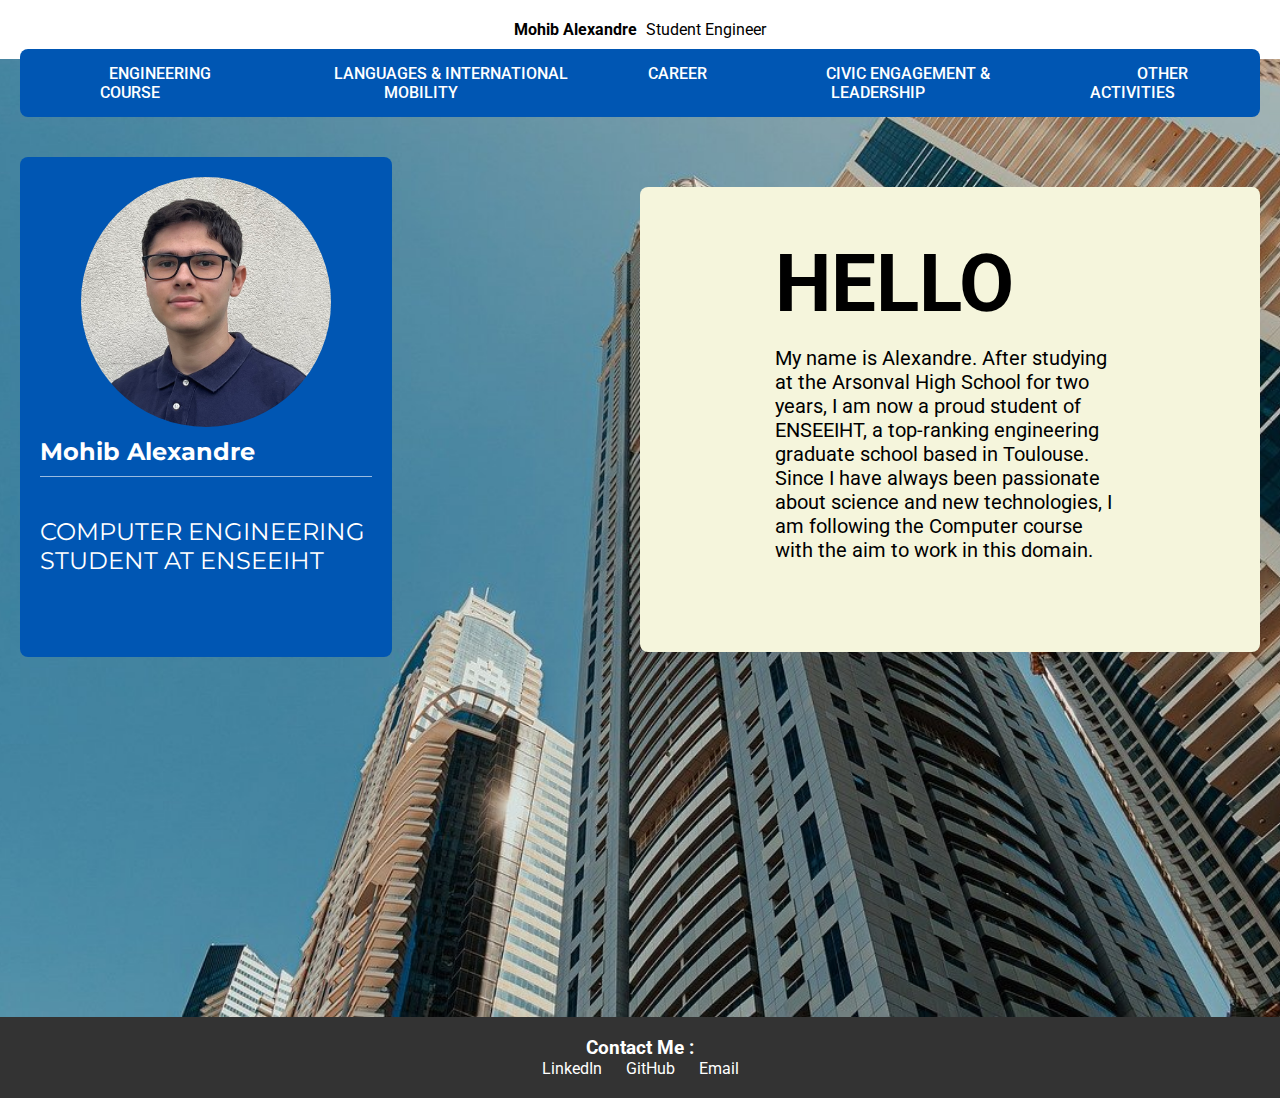
<file: index.html>
<!DOCTYPE html>
<html lang="en">
<head>
    <meta charset="UTF-8">
    <meta name="viewport" content="width=device-width, initial-scale=1.0">
    <link rel="stylesheet" href = "style.css"/>
    <link href="https://fonts.googleapis.com/css2?family=Montserrat:wght@700&display=swap" rel="stylesheet">
    <link href="https://fonts.googleapis.com/css2?family=Roboto:wght@400&display=swap" rel="stylesheet">
    <title> Portfolio-Mohib-Alexandre</title>
</head>
<body>
    <header id="headerClass">
        <div class="header-content">
            <div class="logo">
                <a href="index.html">Mohib Alexandre <span class="role">Student Engineer</span></a>
            </div>
    
            <ul class="menu">
                <li>
                    <a href="EngineeringCourse.html">Engineering Course</a>
                </li>
                <li>
                    <a href="Languages&InternationalMobility.html">Languages & International Mobility</a>
                </li>
                <li>
                    <a href="Career.html">Career</a>
                </li>
                <li>
                    <a href="CivicEngagement&Leadership.html">Civic Engagement & Leadership</a>
                </li>
                <li>
                    <a href="OtherActivities.html">Other Activities</a>
                </li>
            </ul>
        </div>

        <div class="background">
            <div class="blue-rectangle">
                <div class="profile-picture-container">
                    <img src="Image/MohibAlexandre.png" alt="Ma photo" class="profile-picture">
                </div>
                <h1 class="name">Mohib Alexandre</h1> 
                <hr class="PFseparator"> <!-- Ajoutez cette ligne pour une séparation -->
                <p class="PFdescription"> COMPUTER ENGINEERING STUDENT AT ENSEEIHT</p>
            </div>
            
            <div class="beige-rectangle">
                <h2 class="RBmajor-title">HELLO</h2> 
                <p class="RBdescription">My name is Alexandre. After studying at the Arsonval High School for two years, I am now a proud student of ENSEEIHT, a top-ranking engineering graduate school based in Toulouse. Since I have always been passionate about science and new technologies, I am following the Computer course with the aim to work in this domain.</p>
            </div>
        </div>   
        
    </header>
</body>
<footer>
    <div class="contact-band">
        <h3 class="TitreContact">Contact Me :</h3>
        <a href="https://www.linkedin.com/in/alexandre-mohib-697817333/" target="_blank">LinkedIn</a>
        <a href="https://github.com/mohibalexandre" target="_blank">GitHub</a>
        <a href="mailto:alexandre.mohib@etu.inp-n7.fr">Email</a>
    </div>
</footer>
</html>
</file>
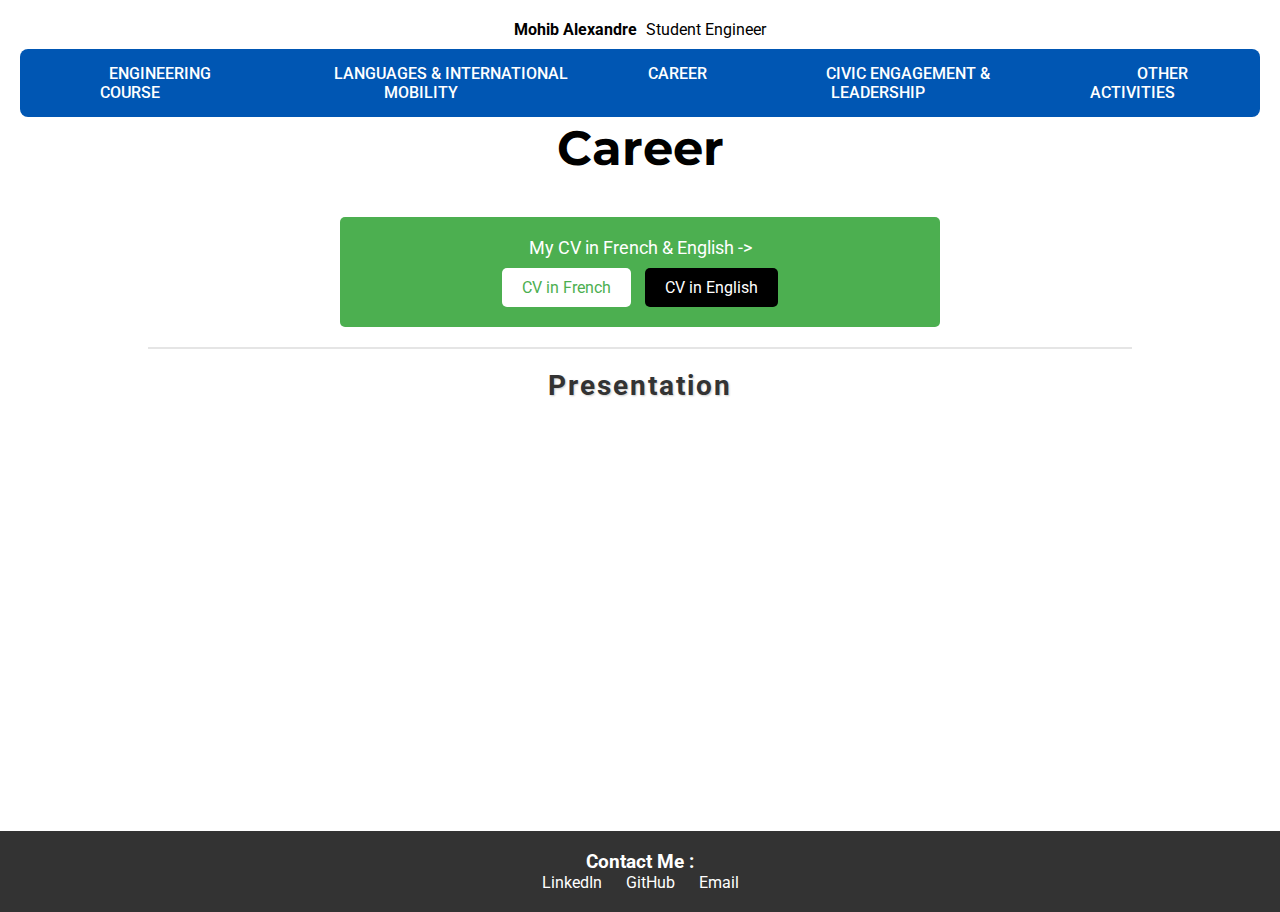
<file: Career.html>
<!DOCTYPE html>
<html lang="en">
<head>
    <meta charset="UTF-8">
    <meta name="viewport" content="width=device-width, initial-scale=1.0">
    <link rel="stylesheet" href = "style.css"/>
    <link href="https://fonts.googleapis.com/css2?family=Pacifico&display=swap" rel="stylesheet">
    <link href="https://fonts.googleapis.com/css2?family=Montserrat:wght@700&display=swap" rel="stylesheet">
    <link href="https://fonts.googleapis.com/css2?family=Roboto:wght@400&display=swap" rel="stylesheet">
</head>
<header>
    <div class="header-content">
        <div class="logo">
            <a href="index.html">Mohib Alexandre <span class="role">Student Engineer</span></a>
        </div>

        <ul class="menu">
            <li>
                <a href="EngineeringCourse.html">Engineering Course</a>
            </li>
            <li>
                <a href="Languages&InternationalMobility.html">Languages & International Mobility</a>
            </li>
            <li>
                <a href="Career.html">Career</a>
            </li>
            <li>
                <a href="CivicEngagement&Leadership.html">Civic Engagement & Leadership</a>
            </li>
            <li>
                <a href="OtherActivities.html">Other Activities</a>
            </li>
        </ul>
    </div>
</header>
<body>
    <h1 class="TitreC">
        Career
    </h1>


    <div class="career-section">
        <div class="green-rectangle"> 
        <!-- Section CV -->
            <div class="cv-links">
                <p class="CVtexte">My CV in French & English -></p>
                <a href="PDF/CV_FR.pdf" download="CV_Mohib_French" class="btn btn-french">CV in French </a>
                <a href="PDF/CV_EN.pdf" download="CV_Mohib_English" class="btn btn-english">CV in English</a>
            </div>
        </div>
    
        <hr>
        
        <!-- Section Me in 3 Minutes -->
        <div class="me-2-minutes">
            <h2 class="VIDEOtexte">Presentation</h2>
            <iframe width="560" height="315" src="https://www.youtube.com/embed/Iat3uVKQbWk?si=b8C6wqD1qA9S8AjP" title="YouTube video player" frameborder="0" allow="accelerometer; autoplay; clipboard-write; encrypted-media; gyroscope; picture-in-picture; web-share" referrerpolicy="strict-origin-when-cross-origin" allowfullscreen></iframe>
        </div>
    </div>

    <div class="spacing"></div>

</body>


<footer>
    <div class="contact-band">
        <h3 class="TitreContact">Contact Me :</h3>
        <a href="https://www.linkedin.com/in/alexandre-mohib-697817333/" target="_blank">LinkedIn</a>
        <a href="https://github.com/mohibalexandre" target="_blank">GitHub</a>
        <a href="mailto:alexandre.mohib@etu.inp-n7.fr">Email</a>
    </div>
</footer>
</file>
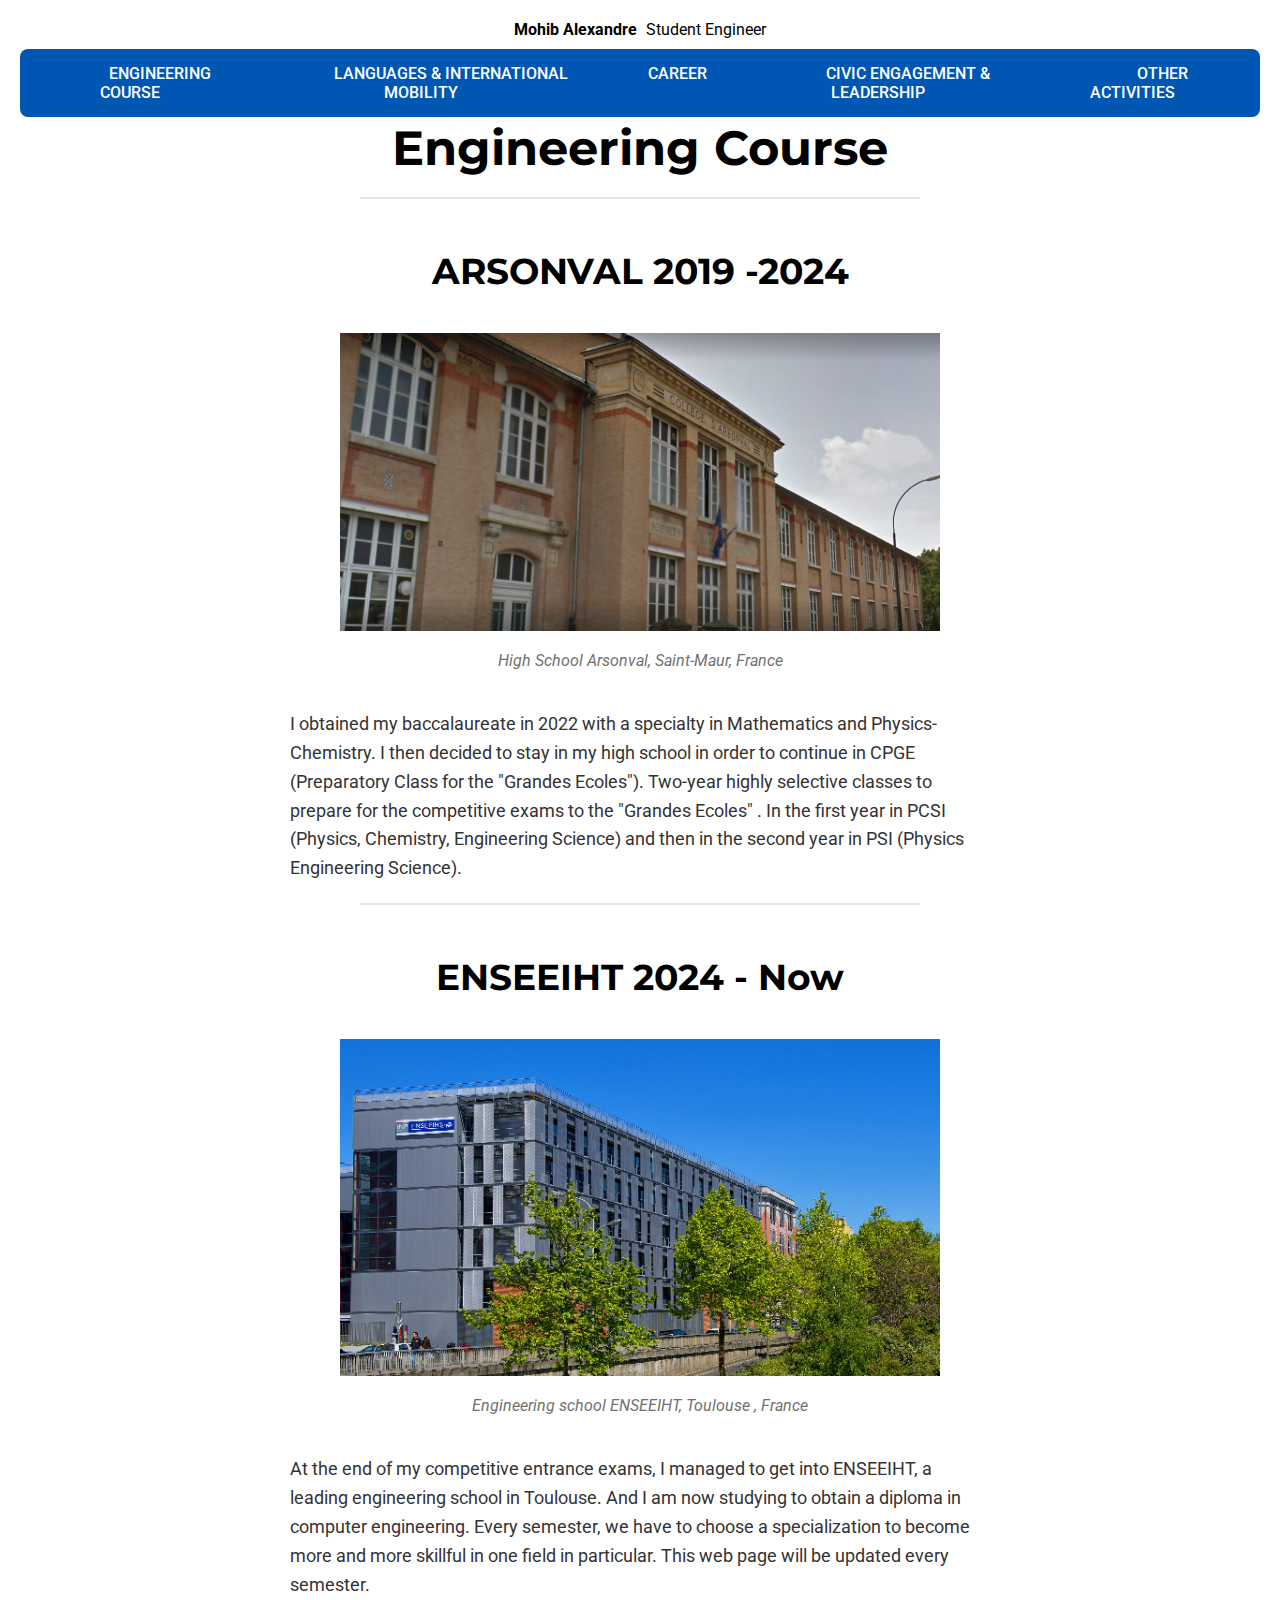
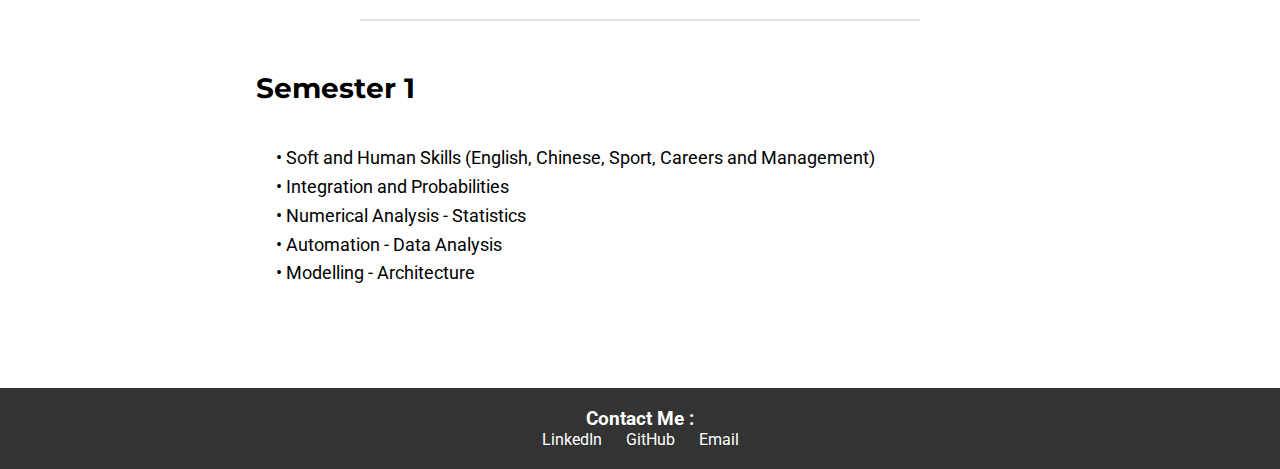
<file: EngineeringCourse.html>
<!DOCTYPE html>
<html lang="en">
<head>
    <meta charset="UTF-8">
    <meta name="viewport" content="width=device-width, initial-scale=1.0">
    <link rel="stylesheet" href = "style.css"/>
    <link href="https://fonts.googleapis.com/css2?family=Montserrat:wght@700&display=swap" rel="stylesheet">
    <link href="https://fonts.googleapis.com/css2?family=Roboto:wght@400&display=swap" rel="stylesheet">
</head>
<header>
    <div class="header-content">
        <div class="logo">
            <a href="index.html">Mohib Alexandre <span class="role">Student Engineer</span></a>
        </div>

        <ul class="menu">
            <li>
                <a href="EngineeringCourse.html">Engineering Course</a>
            </li>
            <li>
                <a href="Languages&InternationalMobility.html">Languages & International Mobility</a>
            </li>
            <li>
                <a href="Career.html">Career</a>
            </li>
            <li>
                <a href="CivicEngagement&Leadership.html">Civic Engagement & Leadership</a>
            </li>
            <li>
                <a href="OtherActivities.html">Other Activities</a>
            </li>
        </ul>
    </div>
</header>
<body>

    <h1 class="TitreEC">
        Engineering Course
    </h1>

    <hr class="HrCourse">

    <h2 class="TitreArsonval">
        ARSONVAL 2019 -2024
    </h2>
    <div class="imageArsonval">
    <img src="Image/lycee-d-arsonval-saint-maur.jpg" alt="ARSONVAL School" class="school-image">
    </div>
        <p class="STImage">
            High School Arsonval, Saint-Maur, France
        </p>
         <p class="descriptionDAR">
            I obtained my baccalaureate in 2022 with a specialty in Mathematics and Physics-Chemistry. I then decided to stay in my high school in order to continue in CPGE (Preparatory Class for the "Grandes Ecoles"). Two-year highly selective classes to prepare for the competitive exams to the "Grandes Ecoles" . In the first year in PCSI (Physics, Chemistry, Engineering Science) and then in the second year in PSI (Physics Engineering Science).
         </p>

         <hr class="HrCourse">

    <h2 class="TitreN7">
        ENSEEIHT 2024 - Now
    </h2>
    <div class="imageN7">
    <img src="Image/N7.jpg" alt="ENSEEIHT School" class="school-image">
    </div>
        <p class="STImage">
            Engineering school ENSEEIHT, Toulouse , France
        </p>
        <p class="descriptionN7">
            At the end of my competitive entrance exams, I managed to get into ENSEEIHT, a leading engineering school in Toulouse. And I am now studying to obtain a diploma in computer engineering. Every semester, we have to choose a specialization to become more and more skillful in one field in particular. This web page will be updated every semester.
        </p>

        <hr class="HrCourse">

    <h2 class="TitreSemester">
        Semester 1
    </h2>
    <p class="descriptionSemester">
        • Soft and Human Skills (English, Chinese, Sport, Careers and Management)
        • Integration and Probabilities
        • Numerical Analysis - Statistics
        • Automation - Data Analysis
        • Modelling - Architecture
    </p>

    <div class="spacing"></div>

</body>

<footer>
    <div class="contact-band">
        <h3 class="TitreContact">Contact Me :</h3>
        <a href="https://www.linkedin.com/in/alexandre-mohib-697817333/" target="_blank">LinkedIn</a>
        <a href="https://github.com/mohibalexandre" target="_blank">GitHub</a>
        <a href="mailto:alexandre.mohib@etu.inp-n7.fr">Email</a>
    </div>
</footer>
</file>
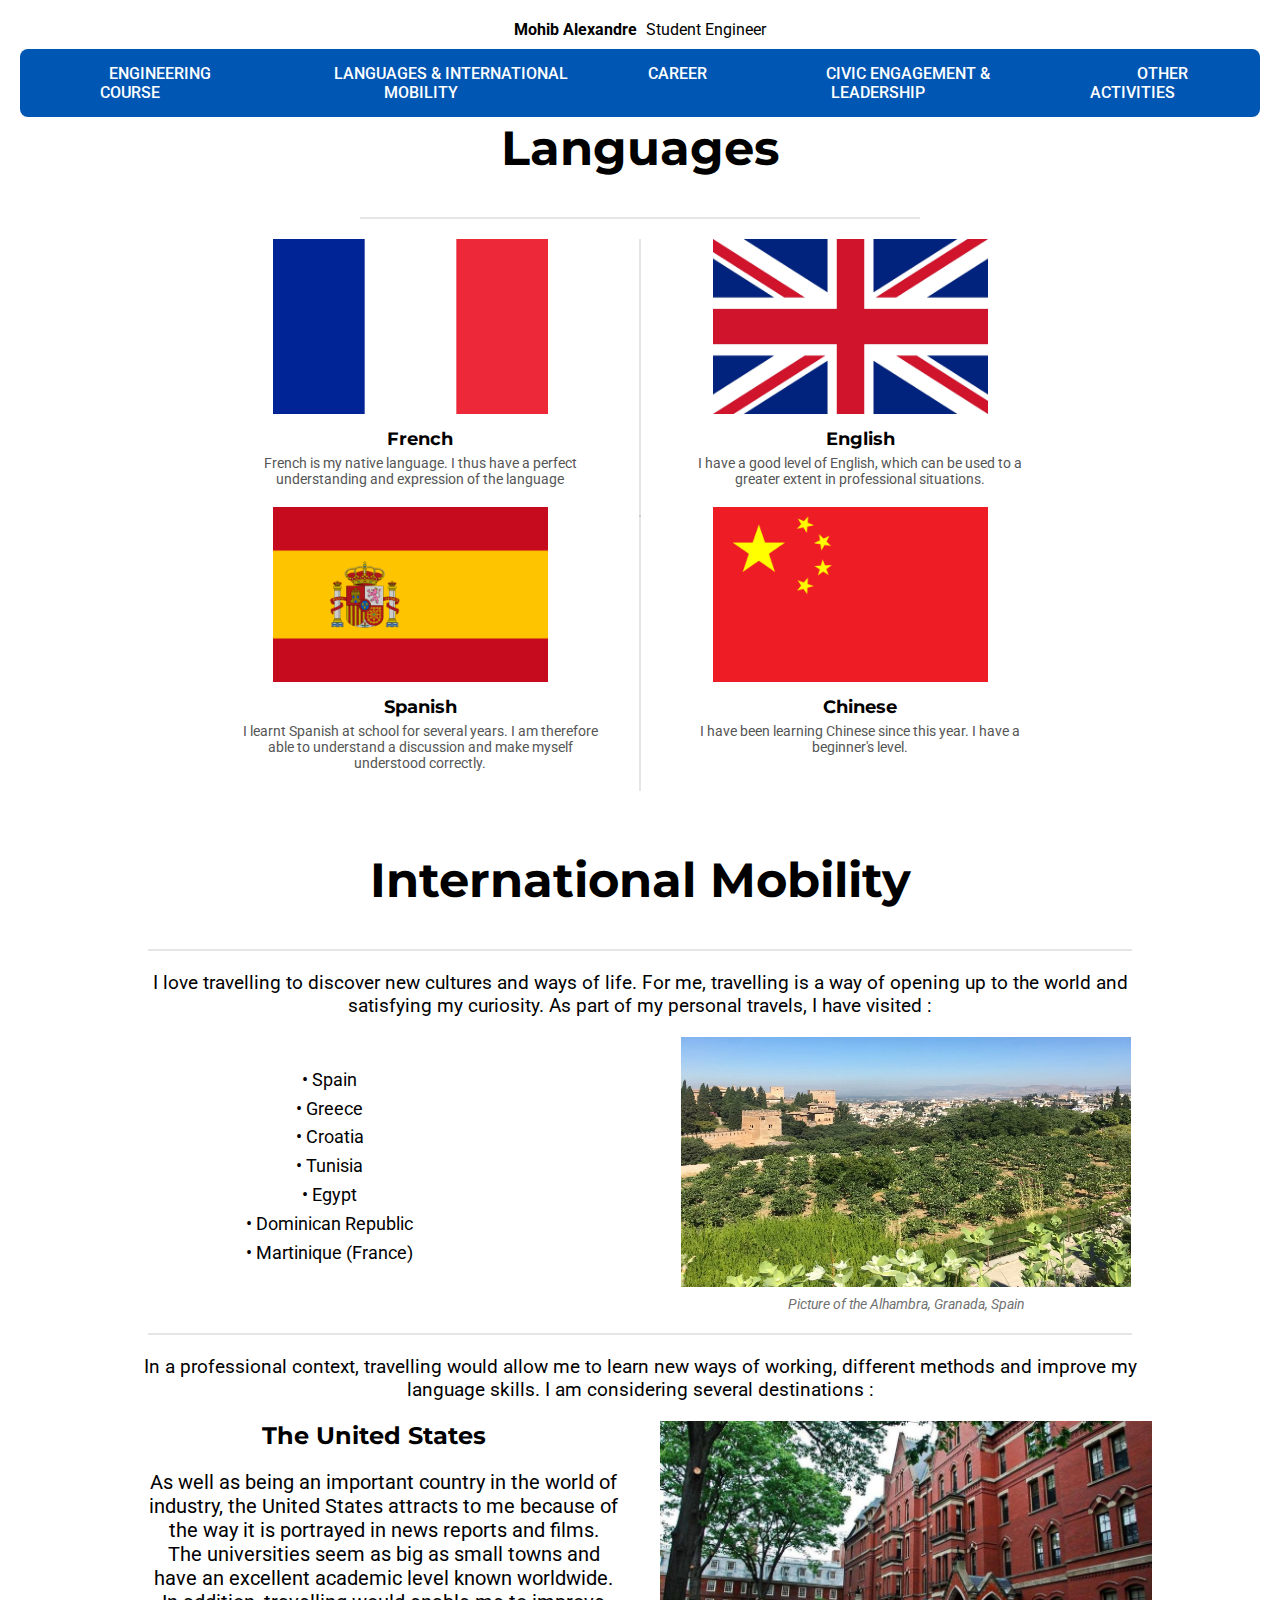
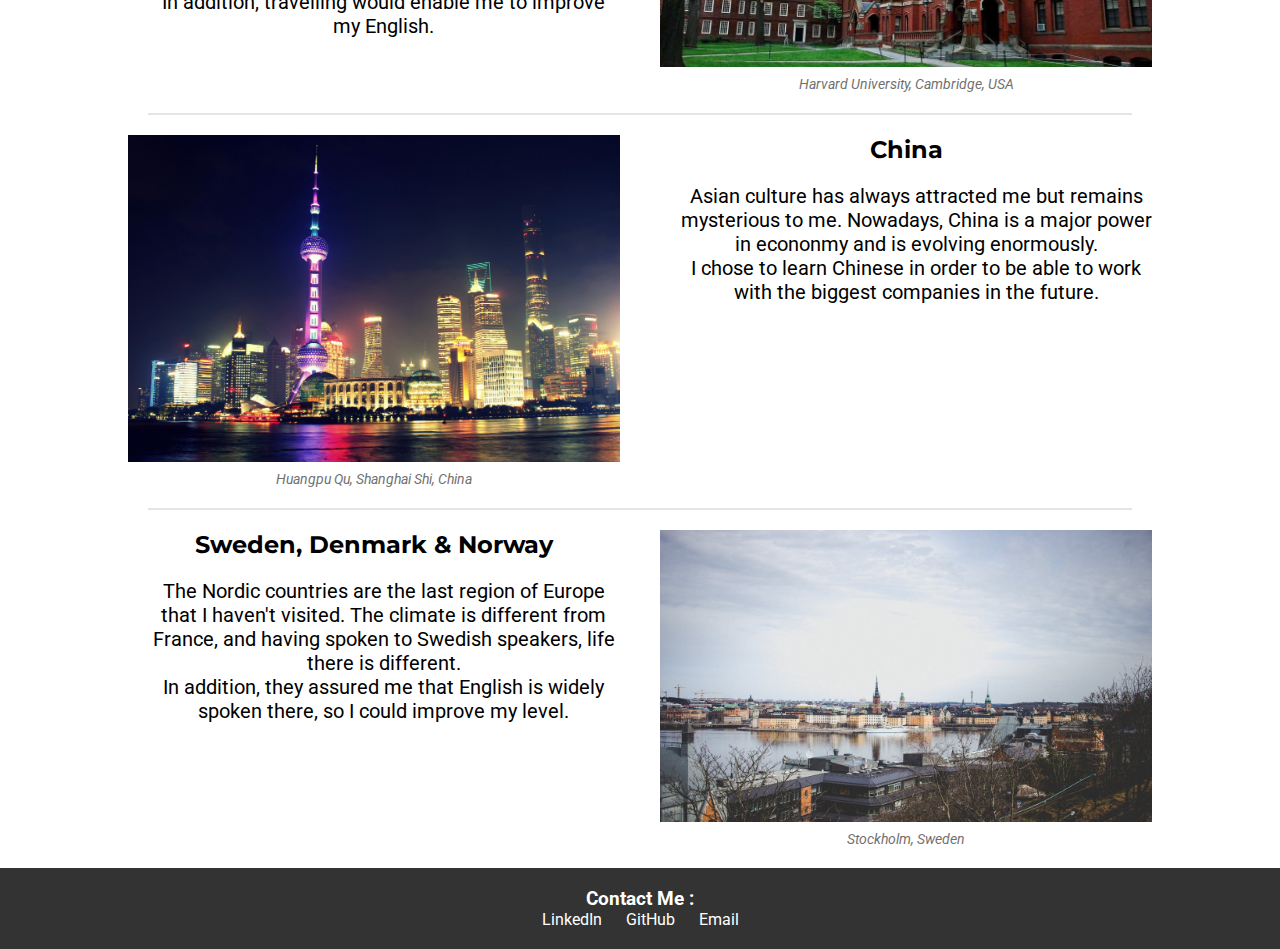
<file: Languages&InternationalMobility.html>
<!DOCTYPE html>
<html lang="en">
<head>
    <meta charset="UTF-8">
    <meta name="viewport" content="width=device-width, initial-scale=1.0">
    <link rel="stylesheet" href = "style.css"/>
    <link href="https://fonts.googleapis.com/css2?family=Montserrat:wght@700&display=swap" rel="stylesheet">
    <link href="https://fonts.googleapis.com/css2?family=Roboto:wght@400&display=swap" rel="stylesheet">
</head>
<header>
    <div class="header-content">
        <div class="logo">
            <a href="index.html">Mohib Alexandre <span class="role">Student Engineer</span></a>
        </div>

        <ul class="menu">
            <li>
                <a href="EngineeringCourse.html">Engineering Course</a>
            </li>
            <li>
                <a href="Languages&InternationalMobility.html">Languages & International Mobility</a>
            </li>
            <li>
                <a href="Career.html">Career</a>
            </li>
            <li>
                <a href="CivicEngagement&Leadership.html">Civic Engagement & Leadership</a>
            </li>
            <li>
                <a href="OtherActivities.html">Other Activities</a>
            </li>
        </ul>
    </div>
</header>
<body>

    <h1 class="TitreLan">Languages</h1>

    <hr class="HrCourse">
    
    <div class="flags-container">
        <div class="separator"></div>
    
        <div class="flag-item">
            <img src="Image/France.png" alt="French Flag">
            <p class="language-title">French</p>
            <p class="language-description">French is my native language. I thus have a perfect understanding and expression of the language </p>
        </div>
        <div class="flag-item">
            <img src="Image/RoyaumeUnis.jpg" alt="English Flag">
            <p class="language-title">English</p>
            <p class="language-description">I have a good level of English, which can be used to a greater extent in professional situations.</p>
        </div>
        <div class="flag-item">
            <img src="Image/Espagne.png" alt="Spanish Flag">
            <p class="language-title">Spanish</p>
            <p class="language-description">I learnt Spanish at school for several years. I am therefore able to understand a discussion and make myself understood correctly.</p>
        </div>
        <div class="flag-item">
            <img src="Image/Chine.png" alt="Chinese Flag">
            <p class="language-title">Chinese</p>
            <p class="language-description">I have been learning Chinese since this year. I have a beginner's level.</p>
        </div>
    </div>
    
    <div class="IMcontainer">
        <h1 class="TitreLan">International Mobility</h1>
    
        <hr>
    
        <p class="IMintro"> I love travelling to discover new cultures and ways of life. For me, travelling is a way of opening up to the world and satisfying my curiosity. As part of my personal travels, I have visited :</p>
        
        <div class="IMsection">
            <div class="IMleft">
            
                <p class="descriptionSemester">
                    • Spain
                    • Greece
                    • Croatia
                    • Tunisia
                    • Egypt 
                    • Dominican Republic 
                    • Martinique (France)
    
                </p>
            </div>
            <div class="IMright">
                <figure>
                    <img src="Image/Alhambra.png" alt="Alhambra" class="alhambra-image" />
                    <figcaption class="STImage2">Picture of the Alhambra, Granada, Spain </figcaption>
                </figure>
            </div>
        </div>
    
        <hr>
    
        <p class="IMintro"> In a professional context, travelling would allow me to learn new ways of working, different methods and improve my language skills.
            I am considering several destinations :</p>
    
        <div class="IMsection">
            <div class="IMleft">
                <h2 class="COUNTRYTitle">The United States</h2>
                <p class="COUNTRYDESCRIPTION">As well as being an important country in the world of industry, the United States attracts to me because of the way it is portrayed in news reports and films. 
                    The universities seem as big as small towns and have an excellent academic level known worldwide. In addition, travelling would enable me to improve my English. 
                </p>
            </div>
            <div class="IMright">
                <figure>
                    <img src="Image/PaysageUSAHarvard.jpg" alt="Paysage des États-Unis" />
                    <figcaption class="STImage2">Harvard University, Cambridge, USA</figcaption>
                </figure>
            </div>
        </div>
    
        <hr>
    
        <div class="IMsection">
            <div class="IMleft">
                <figure>
                    <img src="Image/PaysageChine.jpg" alt="Paysage de la Chine" />
                    <figcaption class="STImage2">Huangpu Qu, Shanghai Shi, China</figcaption>
                </figure>
            </div>
            <div class="IMright">
                <h2 class="COUNTRYTitle">China</h2>
                <p class="COUNTRYDESCRIPTION">Asian culture has always attracted me but remains mysterious to me. Nowadays, China is a major power in econonmy and is evolving enormously. 
                    I chose to learn Chinese in order to be able to work with the biggest companies in the future. 
                </p>
            </div>
        </div>
    
        <hr>
    
        <div class="IMsection">
            <div class="IMleft">
                <h2 class="COUNTRYTitle">Sweden, Denmark & Norway</h2>
                <p class="COUNTRYDESCRIPTION">The Nordic countries are the last region of Europe that I haven't visited. The climate is different from France, and having spoken to Swedish speakers, life there is different.
                    In addition, they assured me that English is widely spoken there, so I could improve my level. 
                </p>
            </div>
            <div class="IMright">
                <figure>
                    <img src="Image/PaysageSuède.jpeg" alt="Paysage de la Suède" />
                    <figcaption class="STImage2">Stockholm, Sweden</figcaption>
                </figure>
            </div>
        </div>
    </div>
    
</body>

<footer>
    <div class="contact-band">
        <h3 class="TitreContact">Contact Me :</h3>
        <a href="https://www.linkedin.com/in/alexandre-mohib-697817333/" target="_blank">LinkedIn</a>
        <a href="https://github.com/mohibalexandre" target="_blank">GitHub</a>
        <a href="mailto:alexandre.mohib@etu.inp-n7.fr">Email</a>
    </div>
</footer>
</file>
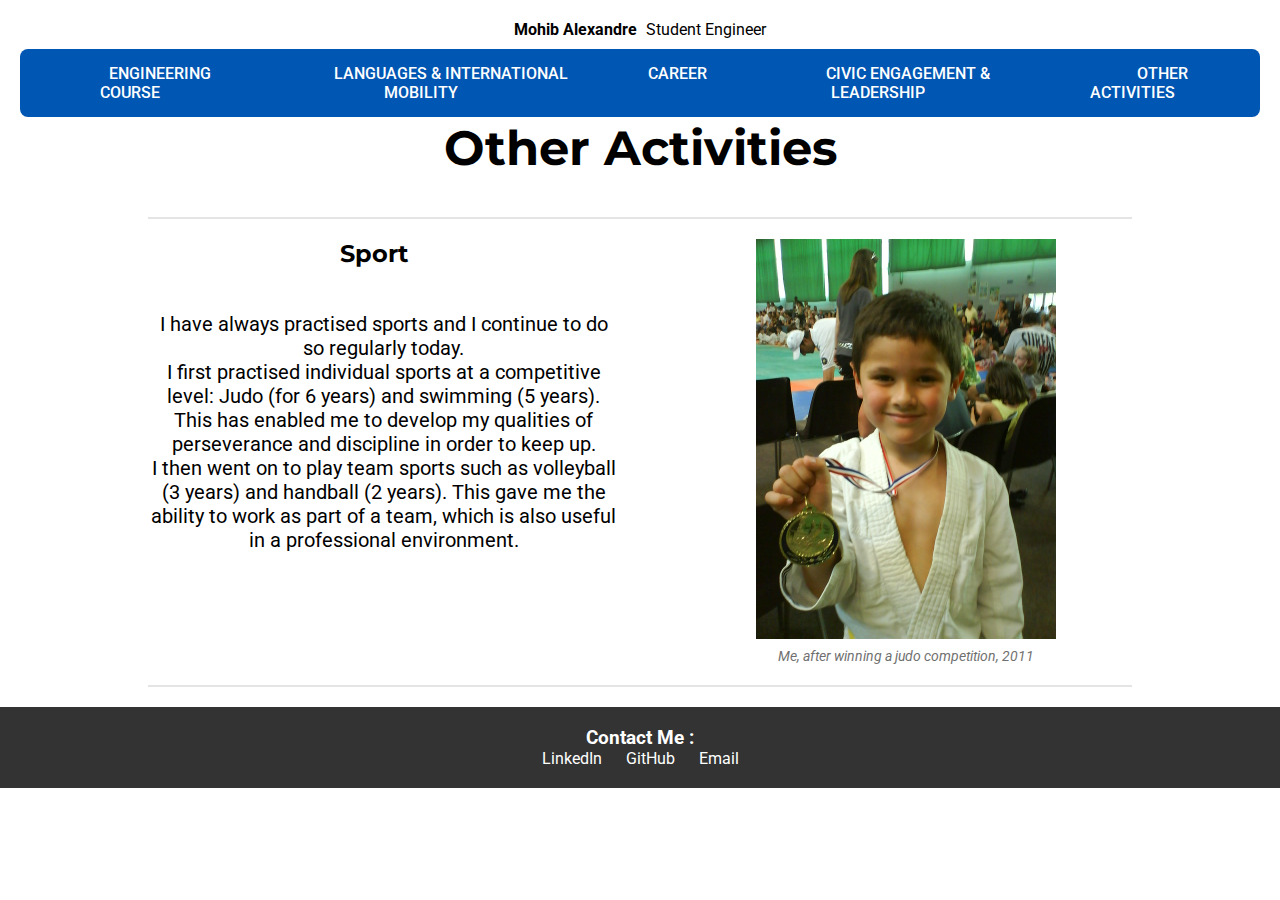
<file: OtherActivities.html>
<!DOCTYPE html>
<html lang="en">
<head>
    <meta charset="UTF-8">
    <meta name="viewport" content="width=device-width, initial-scale=1.0">
    <link rel="stylesheet" href = "style.css"/>
    <link href="https://fonts.googleapis.com/css2?family=Montserrat:wght@700&display=swap" rel="stylesheet">
    <link href="https://fonts.googleapis.com/css2?family=Roboto:wght@400&display=swap" rel="stylesheet">
</head>
<header>
    <div class="header-content">
        <div class="logo">
            <a href="index.html">Mohib Alexandre <span class="role">Student Engineer</span></a>
        </div>

        <ul class="menu">
            <li>
                <a href="EngineeringCourse.html">Engineering Course</a>
            </li>
            <li>
                <a href="Languages&InternationalMobility.html">Languages & International Mobility</a>
            </li>
            <li>
                <a href="Career.html">Career</a>
            </li>
            <li>
                <a href="CivicEngagement&Leadership.html">Civic Engagement & Leadership</a>
            </li>
            <li>
                <a href="OtherActivities.html">Other Activities</a>
            </li>
        </ul>
    </div>
</header>
<body>
    
<div class="IMcontainer">
    <h1 class="TitreOA">Other Activities</h1>

    <hr>

    <div class="IMsection">
        <div class="IMleft">
            <h2 class="COUNTRYTitle">Sport</h2>
            <p class="COUNTRYDESCRIPTION">
                I have always practised sports and I continue to do so regularly today.
                I first practised individual sports at a competitive level: Judo (for 6 years) and swimming (5 years). This has enabled me to develop my qualities of perseverance and discipline in order to keep up.
                I then went on to play team sports such as volleyball (3 years) and handball (2 years). This gave me the ability to work as part of a team, which is also useful in a professional environment.
            </p>
        </div>
        <div class="IMright">
            <figure>
                <img src="Image/Judo.JPG" alt="Alexandre_Judo" class="judoImage" />
                <figcaption class="STImage2">Me, after winning a judo competition, 2011</figcaption>
            </figure>
        </div>
    </div>

    <hr>
</div>
</body>

    <footer>
        <div class="contact-band">
            <h3 class="TitreContact">Contact Me :</h3>
            <a href="https://www.linkedin.com/in/alexandre-mohib-697817333/" target="_blank">LinkedIn</a>
            <a href="https://github.com/mohibalexandre" target="_blank">GitHub</a>
            <a href="mailto:alexandre.mohib@etu.inp-n7.fr">Email</a>
        </div>
    </footer>

    <!-- 
    <div class="IMsection"> bb
        <div class="IMleft">
            <figure>
                <img src="Image/PaysageChine.jpg" alt="Paysage de la Chine" />
                <figcaption>Huangpu Qu, Shanghai Shi, China</figcaption>
            </figure>
        </div>
        <div class="IMright">
            <h2>China</h2>
            <p>Asian culture has always attracted me but remains mysterious to me. China is a major power nowadays and is evolving enormously. I chose to learn Chinese in order to be able to work with the biggest companies in the future. </p>
        </div>
    </div>
    -->
</file>
<file: style.css>
*{
    padding: 0;
    margin: 0;
    box-sizing: border-box;
    font-family: roboto;
}

#headerClass{
    background-image: url(./Image/architecture.jpg);
    height: auto;
    background-size: cover;
    background-position: center;
    
}


.header-content {

    background-color: #fff; /* Couleur de fond blanche */
    padding: 20px; /* Espacement autour du contenu */
    text-align: center;
}

.logo a {
    font-weight: bold; /* Gras pour le nom */
    color: #000; /* Couleur noire */
    text-decoration: none; /* Supprimer le soulignement */
}

.logo .role {
    font-weight: normal; /* Texte fin pour "Student Engineer" */
    color: #000; /* Noir aussi */
    margin-left: 5px; /* Petit espacement entre le nom et le rôle */
}

ul{
    list-style: none;
    float: right;
    display: flex;
    margin-top: 20px; 
}

.menu {
    display: flex; /* CA */
    justify-content: space-around;
    background-color: #0056b3; /* Couleur de fond blanche pour le menu */
    padding: 15px; /* Espacement autour des éléments du menu */
    margin-top: 10px; /* Espacement au-dessus du menu */
    width: 100%;
    text-align: center;
    border-radius: 8px;
}

ul li a{
    text-decoration: none;
    color: #ffffff ;
    padding: 10px 20px;
    text-transform: uppercase;
    margin : 0 10px;
    font-weight: 500;
}

ul li a:hover {
    color: grey;
}

/* AAAAA */

.background {
    display: flex;
    justify-content: space-between;
    align-items: flex-start;
    padding: 20px;
    height: 100vh; /* Hauteur de la page */
}

.blue-rectangle {
    margin-top: 20px ;
    background-color: #0056b3; /* Couleur bleu */
    padding: 20px;
    width: 30%; /* Largeur du rectangle bleu */
    border-radius: 8px; /* Coins arrondis */
    color: white;
    position: relative;
    height: 500px
}

.profile-picture-container {
    display: flex;
    justify-content: center;
    margin-bottom: 10px;
}

.profile-picture {
    width: 250px; /* Largeur de l'image */
    height: 250px; /* Hauteur de l'image */
    border-radius: 50%; /* Rendre l'image ronde */
    object-fit: cover; /* Adapter l'image dans le cercle */
}

.name {
    margin-top: 40px;
    font-size: 24px; /* Augmentez la taille du texte pour le nom */
    margin: 10px 0; /* Espacement autour du nom */
    font-family: 'Montserrat', sans-serif;
}

.PFseparator {
    border: none;
    border-top: 1px solid rgba(255, 255, 255, 0.6); /* Ligne de séparation légère en blanc */
    margin: 10px 0; /* Espacement autour de la ligne */
}

.PFdescription {
    margin-top: 40px ;
    font-size: 24px; /* Taille du texte pour la description */
    margin-top: 40px; /* Espacement autour de la description */
    font-family: 'Montserrat', sans-serif;
}
.description {
    text-align: center;
}

.beige-rectangle {
    display: flex;
    justify-content: center;
    flex-direction: column;
    margin-top: 50px ;
    background-color: #F5F5DC; /* Couleur beige */
    padding-left : 15vh;
    padding-right: 15vh;
    padding-bottom: 10vh;
    padding-top: 5vh;
    width: 50%; /* Largeur du rectangle beige */
    border-radius: 8px; /* Coins arrondis */
}

.RBmajor-title {
    
    font-size: 80px; /* Très grand titre */
    margin: 5px 0; /* Espacement autour du titre */
    
}

.RBdescription {
    font-size: 20px; /* Un peu plus grand que la taille normale */
    margin-top: 10px; /* Espacement autour de la description */
    font-family: 'Roboto', sans-serif;
}


.contact-band {
    background-color: #333; /* Couleur de fond de la bande de contact */
    color: white;
    text-align: center;
    padding: 20px 0;
    position: relative; /* Positionner en bas */
    bottom: 0;
    width: 100%;
    clear: both;
}

.contact-band a {
    color: white;
    margin: 0 10px;
    text-decoration: none; /* Enlever le soulignement des liens */
}

.contact-band a:hover {
    text-decoration: underline; /* Souligner au survol */
}

.TitreContact {
    font-family: 'Roboto', sans-serif;
}

/*--------------------------------------------------------------------------------------------------------------------*/

.TitreEC{
    text-align: center;
    margin-top: 60px;
    font-family: 'Montserrat', sans-serif;
}

.TitreN7 {
    font-family: 'Montserrat', sans-serif;
    font-size: 36px;
    margin-top: 50px;
    margin-bottom: 40px;
    text-align: center;

}

.TitreArsonval {
    font-family: 'Montserrat', sans-serif;
    font-size: 36px;
    margin-top: 50px;
    margin-bottom: 40px;
    text-align: center;
}

.imageArsonval {
    display: flex;
    justify-content: center;
}

.STImage {
    font-style: italic; /* Rend le texte en italique */
    opacity: 0.7; /* Rend le texte légèrement transparent (0.7 = 70% opaque) */
    color: #333; /* Tu peux ajuster la couleur du texte si nécessaire */
    text-align: center;
    margin-bottom: 40px ;
}

.STImage2 {
    font-style: italic; /* Rend le texte en italique */
    opacity: 0.7; /* Rend le texte légèrement transparent (0.7 = 70% opaque) */
    color: #333; /* Tu peux ajuster la couleur du texte si nécessaire */
    text-align: center;
}

.descriptionDAR {
    font-family: 'Roboto', sans-serif;
    font-size: 18px;
    max-width: 700px;
    margin: 0 auto;
    line-height: 1.6;
    color: #333;
}

.imageN7 {
    display: flex;
    justify-content: center;
}

.school-image {
    width: 600px; /* Taille de l'image réduite */
    height: auto;
    margin-bottom: 20px;
    align-items: center;
}

.descriptionN7 {
    font-family: 'Roboto', sans-serif;
    font-size: 18px;
    max-width: 700px;
    margin: 0 auto;
    line-height: 1.6;
    color: #333;
}

.TitreSemester {
    font-family: 'Montserrat', sans-serif;
    margin-top: 50px;
    text-align: left; /* Aligne à gauche */
    margin-left: 20%; /* Décale vers le centre (ajuste cette valeur selon le besoin) */
    font-size: 28px; /* Taille du texte pour le titre */
    margin-bottom: 10px; /* Ajoute un espacement en dessous du titre */
}

.descriptionSemester {
    font-family: 'Roboto', sans-serif;
    margin-left: 20%; /* Aligne la description avec le titre */
    line-height: 1.6; /* Espace entre les lignes pour faciliter la lecture */
    font-size: 18px; /* Taille du texte pour la description */
    white-space: pre-line; /* Respecte les retours à la ligne dans le HTML */
}

/*--------------------------------------------------------------------------------------------------------------------*/

.TitreC{
    text-align: center;
    margin-top: 60px;
    margin-bottom: 40px;
    font-family: 'Montserrat', sans-serif;
}

/* Container de la section Career */
.career-section {
    text-align: center;
    margin-top: 30px;
    width: 80%;
    margin-left: auto; /* Centre la section horizontalement */
    margin-right: auto;
}

/* Style pour le titre de la section Career */
.career-title {
    font-size: 32px;
    margin-bottom: 15px;
    font-family: 'Montserrat', sans-serif;
}

.CVtexte {
    font-family: 'Roboto', sans-serif;
}

.green-rectangle {
    background-color: #4CAF50; /* Couleur de fond verte */
    padding: 20px; /* Espacement intérieur */
    border-radius: 5px; /* Coins arrondis */
    max-width: 600px; /* Largeur maximale du rectangle */
    margin: 20px auto; /* Centrer le rectangle horizontalement */
    text-align: center; /* Centrer le texte à l'intérieur */
}

.cv-links p {
    margin: 0 0 10px; /* Espacement entre le texte et les boutons */
    color: white; /* Couleur du texte */
    font-size: 18px; /* Taille de la police */
}

.btn {
    text-decoration: none; /* Pas de soulignement sur les liens */
    padding: 10px 20px; /* Espacement intérieur des boutons */
    margin: 0 5px; /* Marges entre les boutons */
    border-radius: 5px; /* Coins arrondis pour les boutons */
    display: inline-block; /* Affichage en ligne pour les boutons */
}

.btn-french {
    background-color: white; /* Couleur de fond du bouton français */
    color: #4CAF50; /* Couleur du texte du bouton français */
}

.btn-english {
    background-color: black; /* Couleur de fond du bouton anglais */
    color: white; /* Couleur du texte du bouton anglais */
}


/* Section Me in 2 Minutes */
.me-2-minutes h2 {
    font-size: 28px;
    margin-bottom: 10px;
}

.VIDEOtexte {
    font-family: 'Roboto'; /* Applique la police "Pacifico" */
    text-align: center; /* Centre le texte */
    font-size: 10em; /* Ajustez la taille de la police selon vos besoins */
    color: #333; /* Couleur du texte, ajustez comme nécessaire */
    letter-spacing: 2px; /* Espace entre les lettres pour un effet plus délicat */
    text-shadow: 1px 1px 2px rgba(0, 0, 0, 0.2); /* Ombre légère pour donner de la profondeur */
}

.me-2-minutes video {
    margin-top: 10px;
    border-radius: 8px;
}

/*--------------------------------------------------------------------------------------------------------------------*/

.TitreCEL{
    text-align: center;
    margin-top: 60px;
    margin-bottom: 40px;
    font-family: 'Montserrat', sans-serif;
}

.Attente {
    font-family: 'Pacifico', cursive; /* Applique la police "Pacifico" */
    text-align: center; /* Centre le texte */
    font-size: 3em; /* Ajustez la taille de la police selon vos besoins */
    color: #333; /* Couleur du texte, ajustez comme nécessaire */
    letter-spacing: 2px; /* Espace entre les lettres pour un effet plus délicat */
    text-shadow: 1px 1px 2px rgba(0, 0, 0, 0.2); /* Ombre légère pour donner de la profondeur */

}

/*--------------------------------------------------------------------------------------------------------------------*/

.TitreLan {
    text-align: center;
    margin-top: 60px;
    margin-bottom: 40px;
    font-family: 'Montserrat', sans-serif;
}

.flags-container {
    position: relative; /* Position relative pour l'élément séparateur */
    display: flex;
    justify-content: space-between;
    flex-wrap: wrap;
    max-width: 800px;
    margin: 0 auto;
}

.separator {
    position: absolute; /* Position absolue pour pouvoir contrôler la ligne */
    top: 0;
    left: 50%;
    transform: translateX(-50%);
    width: 2px; /* Épaisseur de la ligne verticale */
    height: 100%; /* Prend la hauteur complète du conteneur */
    background-color: rgba(0, 0, 0, 0.1); /* Couleur légère pour la ligne */
}

.separator::after {
    content: '';
    position: absolute;
    top: 50%;
    left: 0;
    width: 100%; /* Prend la largeur complète */
    height: 2px; /* Épaisseur de la ligne horizontale */
    background-color: rgba(0, 0, 0, 0.1); /* Couleur légère pour la ligne */
}

.flag-item {
    width: 45%; 
    text-align: center;
    margin-bottom: 20px;
    flex-direction: row;
}

.flag-item img {
    width: 275px; 
    height: 175px;
    margin-right: 20px;
}

.language-title {
    font-size: 18px;
    font-weight: bold;
    margin-top: 10px;
    font-family: 'Montserrat', sans-serif;
}

.language-description {
    font-size: 14px;
    color: #555;
    margin-top: 5px;
    font-family: 'Roboto', sans-serif;
}

.alhambra-image {
    width: 450px; /* Définissez la largeur que vous souhaitez */
    height: 250px; /* Cela maintiendra le ratio de l'image */
}

.Voyagefait {
    margin-left: 20%; /* Aligne la description avec le titre */
    line-height: 1.6; /* Espace entre les lignes pour faciliter la lecture */
    font-size: 18px; /* Taille du texte pour la description */
    white-space: pre-line; /* Respecte les retours à la ligne dans le HTML */    
    font-family: 'Roboto', sans-serif;
}

/* Style général */
.introduction, .future-introduction {
    font-size: 18px;
    margin: 20px 0;
    text-align: center;
    font-family: 'Roboto', sans-serif;
}

.visited-destinations, .future-destinations {
    display: flex;
    align-items: center;
    justify-content: space-between;
    margin: 20px 0;
    font-family: 'Roboto', sans-serif;
}

.destinations-list {
    list-style: none;
    font-size: 16px;
    font-family: 'Roboto', sans-serif;
}

.image-right {
    width: 200px;
    height: auto;
    margin-left: 20px;
}


.country {
    display: flex;
    align-items: center;
    justify-content: space-between;
    margin: 20px 0;
}

.flag-image {
    width: 80px;
    height: auto;
    margin-right: 10px;
}

.country-info {
    max-width: 300px;
}

.country-name {
    font-weight: bold;
    font-size: 18px;
    font-family: 'Montserrat', sans-serif;
}

.country-description {
    font-style: italic;
    color: rgba(0, 0, 0, 0.8);
    font-size: 16px;
    font-family: 'Roboto', sans-serif;
}

.landscape-image {
    width: 150px;
    height: auto;
    margin-left: 20px;
}

figcaption {
    font-size: 0.9em; /* Taille de police pour la description */
    color: #666; /* Couleur plus claire pour la description */
    text-align: center; /* Centrer le texte de la description */
    margin-top: 5px; /* Espacement au-dessus de la description */
}

.descriptionSemester {
    display: flex; /* Utiliser flexbox */
    flex-direction: column; /* Aligner les éléments verticalement */
    align-items: flex-start; /* Aligner à gauche */
    padding-left: 20px; /* Espace à gauche pour les points */
    font-family: 'Roboto', sans-serif;
}

.descriptionSemester::before {
    content: ""; /* Créer un pseudo-élément */
    margin-right: 10px; /* Espace entre le point et le texte */
    background: none; /* S'assurer qu'il n'y a pas de fond */
}

/*--------------------------------------------------------------------------------------------------------------------*/

.IMcontainer {
    width: 80%;
    margin: 0 auto;
    text-align: center;
}

h1 {
    font-size: 3em;
    margin: 20px 0;
}

.IMintro {
    font-size: 1.2em;
    margin-bottom: 20px;
    font-family: 'Roboto', sans-serif;
}

.IMsection {
    display: flex;
    justify-content: space-between;
    align-items: flex-start;
    margin: 20px 0;
}

.IMleft, .IMright {
    width: 48%;
}

img {
    max-width: 100%;
    height: auto;
}

hr {
    border: 1px solid rgba(0, 0, 0, 0.1);
    margin: 20px;
}

.HrCourse {
    margin-left : 40vh;
    margin-right: 40vh;

    border: 1px solid rgba(0, 0, 0, 0.1);

}

.COUNTRYTitle {
    margin-bottom: 20px;
    font-family: 'Montserrat', sans-serif;
}

.COUNTRYDESCRIPTION {
    font-size: 20px; /* Ajustez cette valeur pour la taille souhaitée */
    padding-left: 20px; /* Espace à gauche pour les points */
    white-space: pre-line; /* Prend en compte les retours à la ligne */
    font-family: 'Roboto', sans-serif;
}

/*--------------------------------------------------------------------------------------------------------------------*/

.TitreOA{
    text-align: center;
    margin-top: 60px;
    margin-bottom: 40px;
    font-family: 'Montserrat', sans-serif;
}

.judoImage{
    width: 300px; /* Largeur fixe */
    height: auto; /* Maintenir les proportions de l'image */
}




.spacing {
    margin-bottom: 100px;
}
</file>
